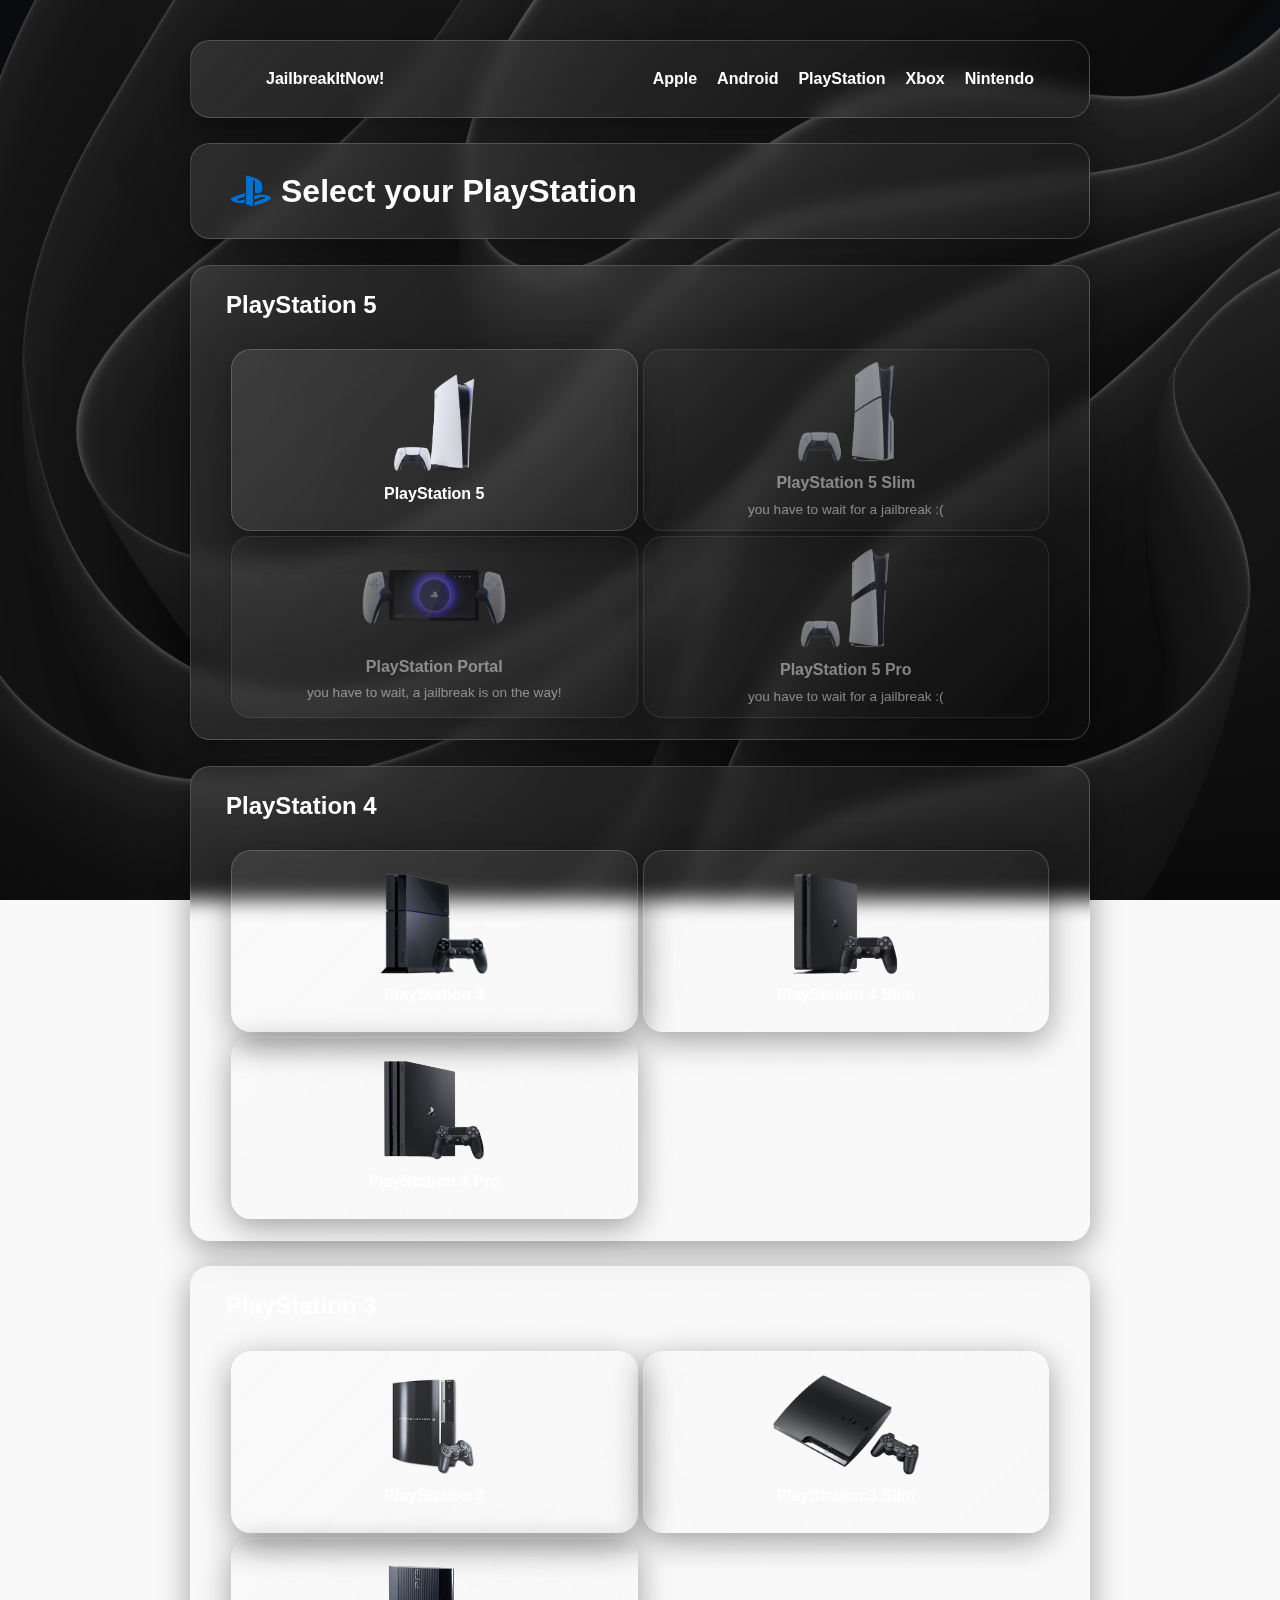
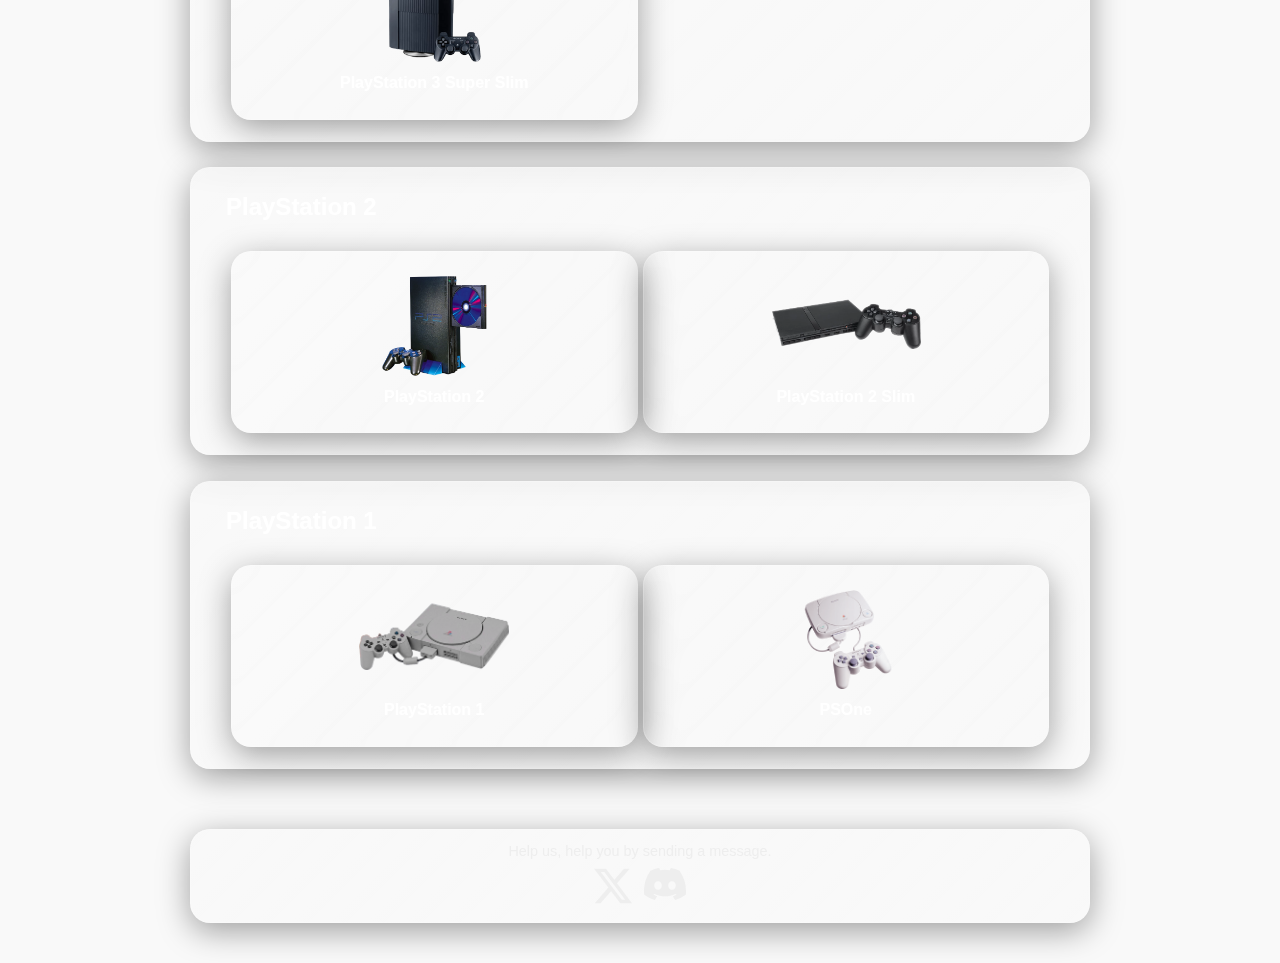
<file: index.html>
<!DOCTYPE html>
<html lang="en"><head>
<meta http-equiv="content-type" content="text/html; charset=UTF-8">
  <meta charset="UTF-8">
  <meta name="viewport" content="width=device-width, initial-scale=1.0">
  <title>jailbreak.now ┃ Select your PlayStation</title>
  <link rel="stylesheet" href="styles.css">
</head>
<body>

  <div class="container glass">

  <nav id="mainNav">
    <div class="nav-left">
      <a href="javascript:location.reload();" class="jailbreak-button">JailbreakItNow!</a>
    </div>

    <button class="dropdown-toggle" onclick="toggleDropdown()">☰</button>

    <div class="nav-center">
      <a href="#apple">Apple</a>
      <a href="#android">Android</a>
      <a href="#playstation">PlayStation</a>
      <a href="#xbox">Xbox</a>
      <a href="#nintendo">Nintendo</a>
    </div>
  </nav>

  <!-- DROPDOWN OUTSIDE NAV, touches the nav's bottom border -->
  <div class="dropdown-menu" id="dropdownMenu">
    <div class="dropdown-menu-header">Select device brand:</div>
    <a href="#apple">Apple</a>
    <a href="#android">Android</a>
    <a href="#playstation">PlayStation</a>
    <a href="#xbox">Xbox</a>
    <a href="#nintendo">Nintendo</a>
  </div>
</div>

<br>

<div class="container glass">
<h1>

  <svg aria-hidden="true" focusable="false" class="shared-nav-ps-logo" height="50px" version="1.1" xmlns="http://www.w3.org/2000/svg" xmlns:xlink="http://www.w3.org/1999/xlink" viewBox="0 0 50 50">
    <g>
      <g>
        <path d="M5.8,32.1C4.3,33.1,4.8,35,8,35.9c3.3,1.1,6.9,1.4,10.4,0.8c0.2,0,0.4-0.1,0.5-0.1v-3.4l-3.4,1.1
       c-1.3,0.4-2.6,0.5-3.9,0.2c-1-0.3-0.8-0.9,0.4-1.4l6.9-2.4V27l-9.6,3.3C8.1,30.7,6.9,31.3,5.8,32.1z M29,17.1v9.7
       c4.1,2,7.3,0,7.3-5.2c0-5.3-1.9-7.7-7.4-9.6C26,11,23,10.1,20,9.5v28.9l7,2.1V16.2c0-1.1,0-1.9,0.8-1.6C28.9,14.9,29,16,29,17.1z
        M42,29.8c-2.9-1-6-1.4-9-1.1c-1.6,0.1-3.1,0.5-4.5,1l-0.3,0.1v3.9l6.5-2.4c1.3-0.4,2.6-0.5,3.9-0.2c1,0.3,0.8,0.9-0.4,1.4
       l-10,3.7V40L42,34.9c1-0.4,1.9-0.9,2.7-1.7C45.4,32.2,45.1,30.8,42,29.8z" fill="#0070d1"></path>
      </g>
    </g>
  </svg>
  Select your PlayStation
</h1>
</div>

<br>


<div class="container glass">
      <h2>PlayStation 5</h2>

<table class="ps-table">
  <tr>
    <td class="ps-item">
      <a href="ps5.html" class="ps-link">
        <div class="ps-image-slot">
          <img src="playstation/ps5/ps5.png" alt="base model playStation 5">
        </div>
        <div class="ps-name">PlayStation 5</div>
      </a>
    </td>

    <td class="unavailable ps-item">
      <a href="ps5.html" class="ps-link">
        <div class="ps-image-slot">
          <img src="playstation/ps5/ps5slim.png" alt="playStation 5 slim">
        </div>
        <div class="ps-name">PlayStation 5 Slim</div>
        <div class="ps-info">you have to wait for a jailbreak :(</div>
      </a>
    </td>
  </tr>

  <tr>
    <td class="unavailable ps-item">
      <a href="ps5.html" class="ps-link">
        <div class="ps-image-slot">
          <img src="playstation/psportal/playstationportal.png" alt="playStation 5 portal">
        </div>
        <div class="ps-name">PlayStation Portal</div>
        <div class="ps-info">you have to wait, a jailbreak is on the way!</div>
      </a>
    </td>

    <td class="unavailable ps-item">
      <a href="ps5.html" class="ps-link">
        <div class="ps-image-slot">
          <img src="playstation/ps5/ps5pro.png" alt="playStation 5 pro">
        </div>
        <div class="ps-name">PlayStation 5 Pro</div>
        <div class="ps-info">you have to wait for a jailbreak :(</div>
      </a>
    </td>
  </tr>
</table>
</div>

<br>

<div class="container glass">
  <h2>PlayStation 4</h2>

<table class="ps-table">
  <tr>
    <td class="ps-item">
      <a href="ps4.html" class="ps-link">
        <div class="ps-image-slot">
          <img src="playstation/ps4/ps4.png" alt="base model playStation 4">
        </div>
        <div class="ps-name">PlayStation 4</div>
      </a>
    </td>
    <td class="ps-item">
      <a href="ps4.html" class="ps-link">
        <div class="ps-image-slot">
          <img src="playstation/ps4/ps4slim.png" alt="playStation 4 slim">
        </div>
        <div class="ps-name">PlayStation 4 Slim</div>
      </a>
    </td>
  </tr>
  <tr>
    <td class="ps-item">
      <a href="ps4.html" class="ps-link">
        <div class="ps-image-slot">
          <img src="playstation/ps4/ps4pro.png" alt="playStation 4 pro">
        </div>
        <div class="ps-name">PlayStation 4 Pro</div>
      </a>
    </td>
  </tr>
</table>
</div>

<br>

<div class="container glass">
  <h2>PlayStation 3</h2>

<table class="ps-table">
  <tr>
    <td class="ps-item">
      <a href="ps3.html" class="ps-link">
        <div class="ps-image-slot">
          <img src="playstation/ps3/ps3fat.png" alt="playStation 3 fat">
        </div>
        <div class="ps-name">PlayStation 3</div>
      </a>
    </td>
    <td class="ps-item">
      <a href="ps3.html" class="ps-link">
        <div class="ps-image-slot">
          <img src="playstation/ps3/ps3slim.png" alt="playStation 3 slim">
        </div>
        <div class="ps-name">PlayStation 3 Slim</div>
      </a>
    </td>
  </tr>
  <tr>
    <td class="ps-item">
      <a href="ps4.html" class="ps-link">
        <div class="ps-image-slot">
          <img src="playstation/ps3/ps3superslim.png" alt="playStation 3 super slim">
        </div>
        <div class="ps-name">PlayStation 3 Super Slim</div>
      </a>
    </td>
  </tr>
</table>
</div>

<br>

<div class="container glass">
  <h2>PlayStation 2</h2>

<table class="ps-table">
  <tr>
    <td class="ps-item">
      <a href="ps2.html" class="ps-link">
        <div class="ps-image-slot">
          <img src="playstation/ps2/ps2.png" alt="playStation 2">
        </div>
        <div class="ps-name">PlayStation 2</div>
      </a>
    </td>
    <td class="ps-item">
      <a href="ps2.html" class="ps-link">
        <div class="ps-image-slot">
          <img src="playstation/ps2/ps2slim.png" alt="playStation 2 slim">
        </div>
        <div class="ps-name">PlayStation 2 Slim</div>
      </a>
    </td>
  </tr>
</table>
</div>

<br>

<div class="container glass">
<h2>PlayStation 1</h2>

<table class="ps-table">
  <tr>
    <td class="ps-item">
      <a href="ps1.html" class="ps-link">
        <div class="ps-image-slot">
          <img src="playstation/ps1/ps1(2).png" alt="ps1">
        </div>
        <div class="ps-name">PlayStation 1</div>
      </a>
    </td>
    <td class="ps-item">
      <a href="ps1.html" class="ps-link">
        <div class="ps-image-slot">
          <img src="playstation/ps1/psone.png" alt="PSOne">
        </div>
        <div class="ps-name">PSOne</div>
      </a>
    </td>
  </tr>
</table>
</div>

  <!-- Footer -->
  <div class="footer-message glass">
    Help us, help you by sending a message.<br>
    <a href="" target="_blank">
      <svg xmlns="http://www.w3.org/2000/svg" height="38" fill="currentColor" class="bi bi-twitter-x" viewBox="0 0 16 16">
        <path d="M12.6.75h2.454l-5.36 6.142L16 15.25h-4.937l-3.867-5.07-4.425 5.07H.316l5.733-6.57L0 .75h5.063l3.495 4.633L12.601.75Zm-.86 13.028h1.36L4.323 2.145H2.865z"/>
      </svg></a>
    &nbsp;
    <a href="" target="_blank">
      <svg xmlns="http://www.w3.org/2000/svg" height="42" fill="currentColor" class="bi bi-discord" viewBox="0 0 16 16">
        <path d="M13.545 2.907a13.2 13.2 0 0 0-3.257-1.011.05.05 0 0 0-.052.025c-.141.25-.297.577-.406.833a12.2 12.2 0 0 0-3.658 0 8 8 0 0 0-.412-.833.05.05 0 0 0-.052-.025c-1.125.194-2.22.534-3.257 1.011a.04.04 0 0 0-.021.018C.356 6.024-.213 9.047.066 12.032q.003.022.021.037a13.3 13.3 0 0 0 3.995 2.02.05.05 0 0 0 .056-.019q.463-.63.818-1.329a.05.05 0 0 0-.01-.059l-.018-.011a9 9 0 0 1-1.248-.595.05.05 0 0 1-.02-.066l.015-.019q.127-.095.248-.195a.05.05 0 0 1 .051-.007c2.619 1.196 5.454 1.196 8.041 0a.05.05 0 0 1 .053.007q.121.1.248.195a.05.05 0 0 1-.004.085 8 8 0 0 1-1.249.594.05.05 0 0 0-.03.03.05.05 0 0 0 .003.041c.24.465.515.909.817 1.329a.05.05 0 0 0 .056.019 13.2 13.2 0 0 0 4.001-2.02.05.05 0 0 0 .021-.037c.334-3.451-.559-6.449-2.366-9.106a.03.03 0 0 0-.02-.019m-8.198 7.307c-.789 0-1.438-.724-1.438-1.612s.637-1.613 1.438-1.613c.807 0 1.45.73 1.438 1.613 0 .888-.637 1.612-1.438 1.612m5.316 0c-.788 0-1.438-.724-1.438-1.612s.637-1.613 1.438-1.613c.807 0 1.451.73 1.438 1.613 0 .888-.631 1.612-1.438 1.612"></path>
      </svg>
    </a>
  </div>

  <script src="scripts.js"></script>


</body>
</html>
</file>
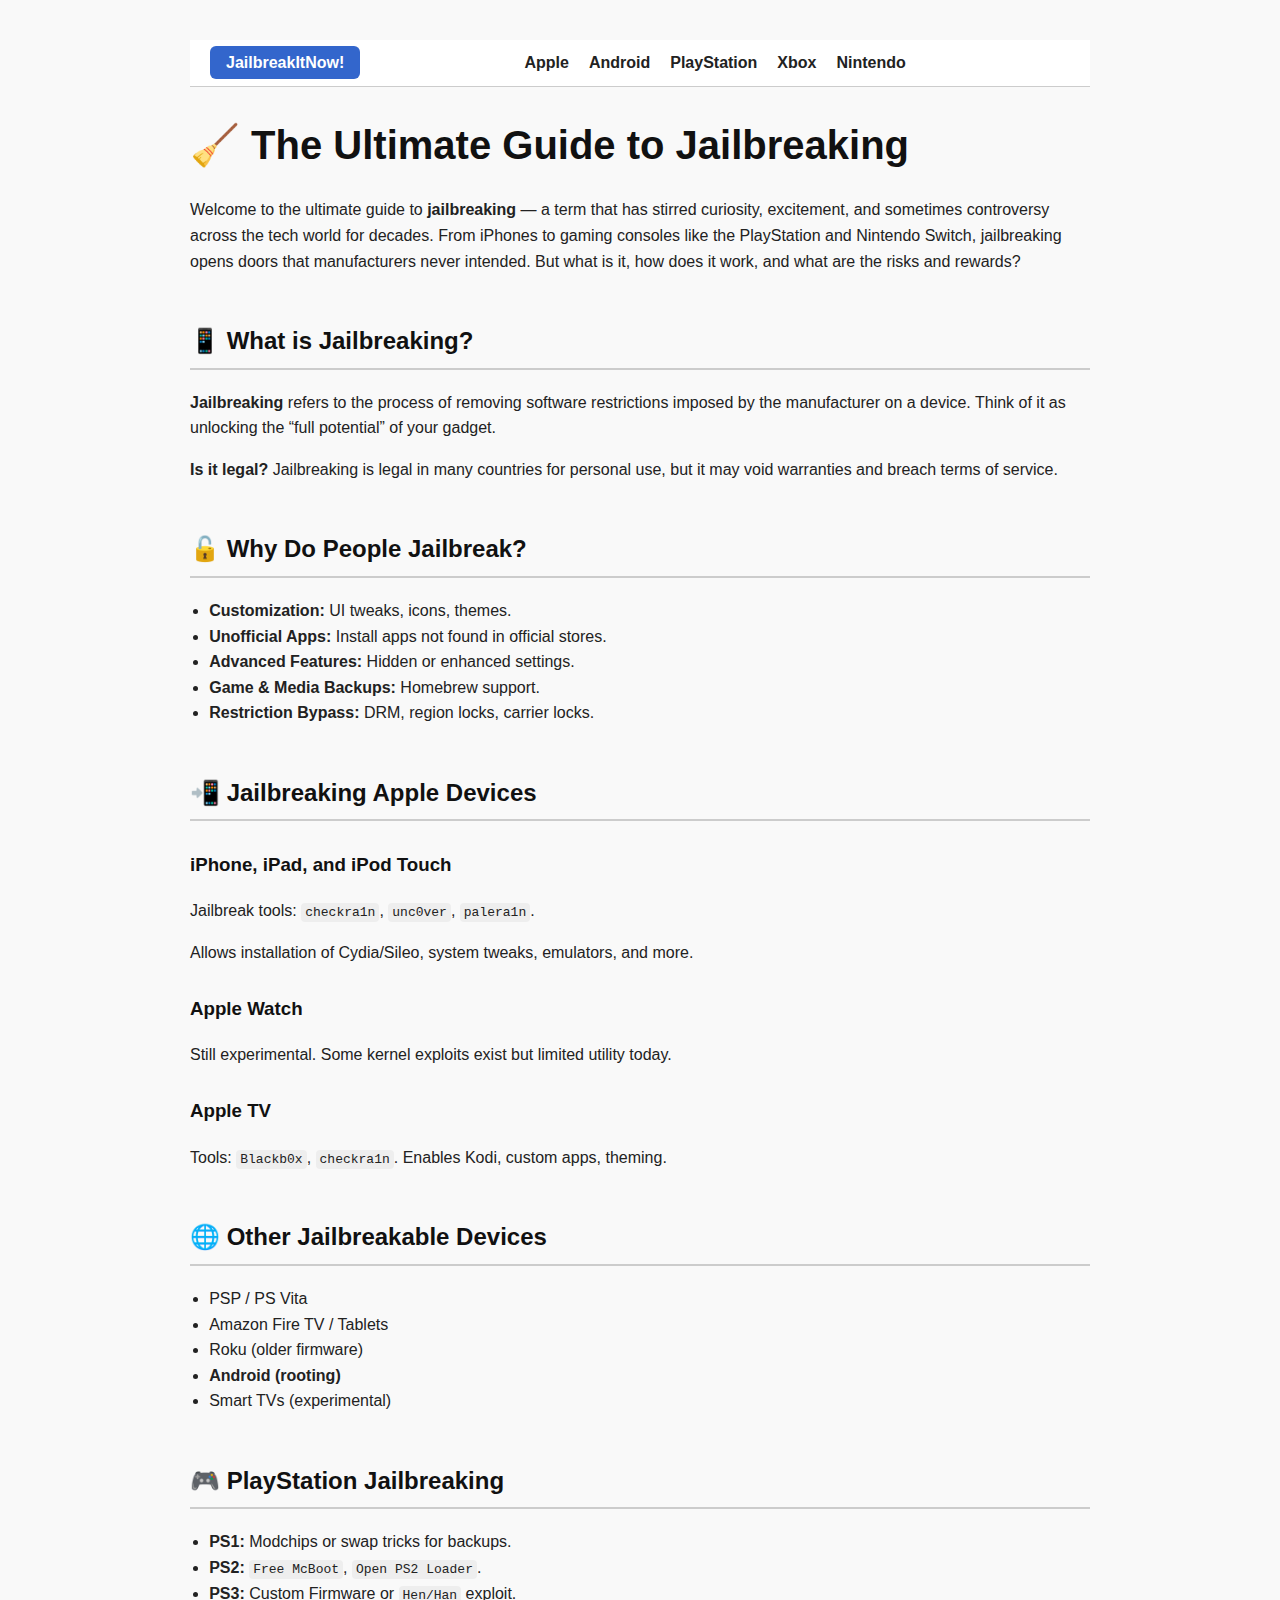
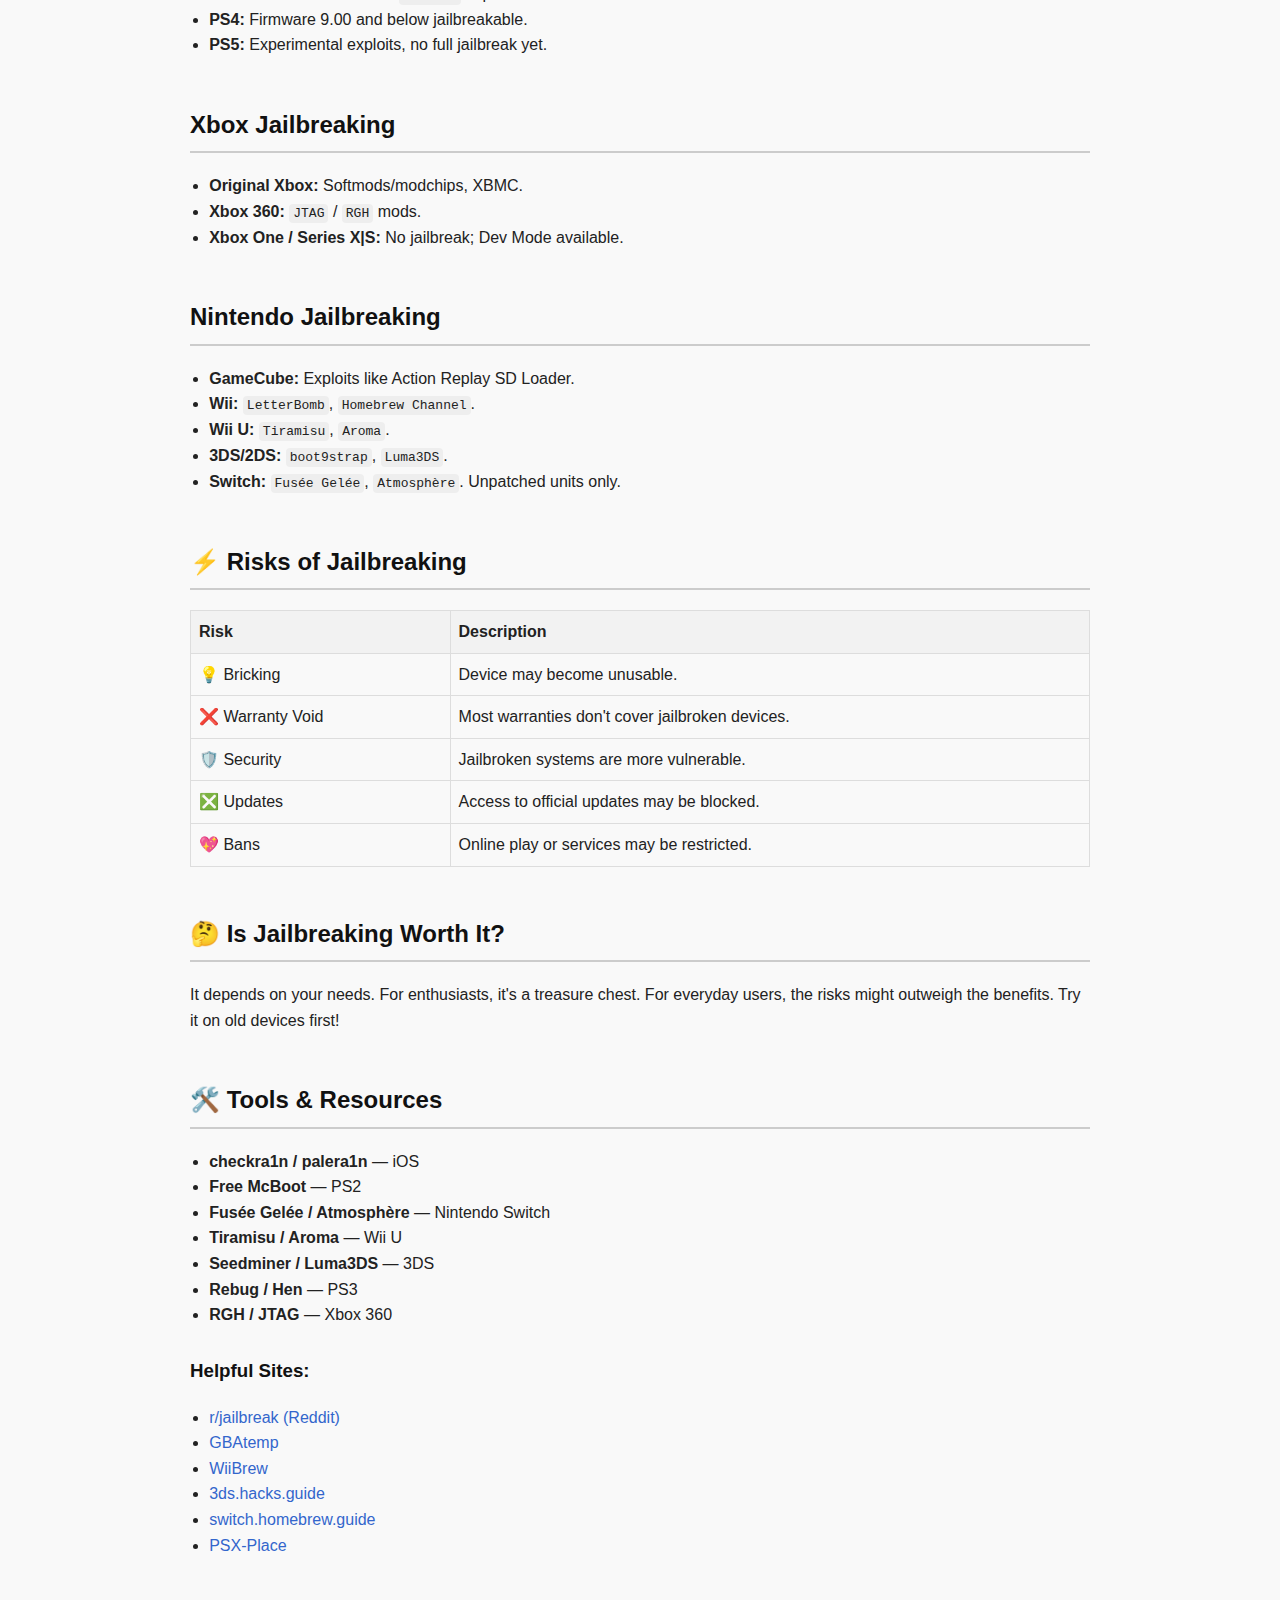
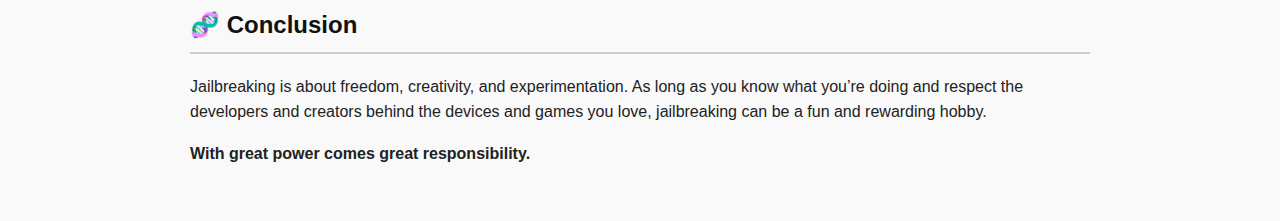
<file: index5.html>
<!DOCTYPE html>
<html lang="en">
<head>
  <meta charset="UTF-8">
  <meta name="viewport" content="width=device-width, initial-scale=1.0">
  <title>The Ultimate Guide to Jailbreaking</title>
  <style>
    body {
      font-family: Arial, sans-serif;
      line-height: 1.6;
      padding: 40px;
      max-width: 900px;
      margin: auto;
      background-color: #f9f9f9;
      color: #222;
    }
    nav {
      position: sticky;
      top: 0;
      background-color: #fff;
      padding: 10px 20px;
      display: flex;
      align-items: center;
      justify-content: space-between;
      border-bottom: 1px solid #ccc;
      z-index: 1000;
      flex-wrap: wrap;
    }
    .nav-left a.jailbreak-button {
      background-color: #3366cc;
      color: #fff;
      padding: 8px 16px;
      border-radius: 6px;
      text-decoration: none;
      font-weight: bold;
    }
    .nav-center {
      flex: 1;
      display: flex;
      justify-content: center;
      gap: 20px;
      flex-wrap: wrap;
    }
    .nav-center a {
      text-decoration: none;
      font-weight: bold;
      color: #222;
    }
    @media (max-width: 600px) {
      nav {
        flex-direction: column;
        align-items: stretch;
      }
      .nav-left, .nav-center {
        width: 100%;
        text-align: center;
        margin: 5px 0;
      }
      .nav-left {
        order: -1;
      }
    }
    h1, h2, h3 {
      color: #111;
    }
    h1 {
      font-size: 2.5em;
      margin-bottom: 0.5em;
    }
    h2 {
      margin-top: 2em;
      border-bottom: 2px solid #ccc;
      padding-bottom: 0.3em;
    }
    h3 {
      margin-top: 1.5em;
    }
    ul {
      padding-left: 1.2em;
    }
    table {
      width: 100%;
      border-collapse: collapse;
      margin: 1em 0;
    }
    th, td {
      border: 1px solid #ddd;
      padding: 8px;
    }
    th {
      background-color: #f2f2f2;
      text-align: left;
    }
    a {
      color: #3366cc;
      text-decoration: none;
    }
    a:hover {
      text-decoration: underline;
    }
    code {
      background-color: #eee;
      padding: 2px 4px;
      border-radius: 4px;
    }
  </style>
</head>
<body>
  <nav>
    <div class="nav-left">
      <a href="#" class="jailbreak-button">JailbreakItNow!</a>
    </div>
    <div class="nav-center">
      <a href="#apple">Apple</a>
      <a href="#android">Android</a>
      <a href="#playstation">PlayStation</a>
      <a href="#xbox">Xbox</a>
      <a href="#nintendo">Nintendo</a>
    </div>
  </nav>

  <h1>🧹 The Ultimate Guide to Jailbreaking</h1>
  <p>Welcome to the ultimate guide to <strong>jailbreaking</strong> — a term that has stirred curiosity, excitement, and sometimes controversy across the tech world for decades. From iPhones to gaming consoles like the PlayStation and Nintendo Switch, jailbreaking opens doors that manufacturers never intended. But what is it, how does it work, and what are the risks and rewards?</p>

  <h2 id="apple">📱 What is Jailbreaking?</h2>
  <p><strong>Jailbreaking</strong> refers to the process of removing software restrictions imposed by the manufacturer on a device. Think of it as unlocking the “full potential” of your gadget.</p>
  <p><strong>Is it legal?</strong> Jailbreaking is legal in many countries for personal use, but it may void warranties and breach terms of service.</p>

  <h2>🔓 Why Do People Jailbreak?</h2>
  <ul>
    <li><strong>Customization:</strong> UI tweaks, icons, themes.</li>
    <li><strong>Unofficial Apps:</strong> Install apps not found in official stores.</li>
    <li><strong>Advanced Features:</strong> Hidden or enhanced settings.</li>
    <li><strong>Game & Media Backups:</strong> Homebrew support.</li>
    <li><strong>Restriction Bypass:</strong> DRM, region locks, carrier locks.</li>
  </ul>

  <h2>📲 Jailbreaking Apple Devices</h2>
  <h3>iPhone, iPad, and iPod Touch</h3>
  <p>Jailbreak tools: <code>checkra1n</code>, <code>unc0ver</code>, <code>palera1n</code>.</p>
  <p>Allows installation of Cydia/Sileo, system tweaks, emulators, and more.</p>

  <h3>Apple Watch</h3>
  <p>Still experimental. Some kernel exploits exist but limited utility today.</p>

  <h3>Apple TV</h3>
  <p>Tools: <code>Blackb0x</code>, <code>checkra1n</code>. Enables Kodi, custom apps, theming.</p>

  <h2 id="android">🌐 Other Jailbreakable Devices</h2>
  <ul>
    <li>PSP / PS Vita</li>
    <li>Amazon Fire TV / Tablets</li>
    <li>Roku (older firmware)</li>
    <li><strong>Android (rooting)</strong></li>
    <li>Smart TVs (experimental)</li>
  </ul>

  <h2 id="playstation">🎮 PlayStation Jailbreaking</h2>
  <ul>
    <li><strong>PS1:</strong> Modchips or swap tricks for backups.</li>
    <li><strong>PS2:</strong> <code>Free McBoot</code>, <code>Open PS2 Loader</code>.</li>
    <li><strong>PS3:</strong> Custom Firmware or <code>Hen/Han</code> exploit.</li>
    <li><strong>PS4:</strong> Firmware 9.00 and below jailbreakable.</li>
    <li><strong>PS5:</strong> Experimental exploits, no full jailbreak yet.</li>
  </ul>

  <h2 id="xbox">Xbox Jailbreaking</h2>
  <ul>
    <li><strong>Original Xbox:</strong> Softmods/modchips, XBMC.</li>
    <li><strong>Xbox 360:</strong> <code>JTAG</code> / <code>RGH</code> mods.</li>
    <li><strong>Xbox One / Series X|S:</strong> No jailbreak; Dev Mode available.</li>
  </ul>

  <h2 id="nintendo">Nintendo Jailbreaking</h2>
  <ul>
    <li><strong>GameCube:</strong> Exploits like Action Replay SD Loader.</li>
    <li><strong>Wii:</strong> <code>LetterBomb</code>, <code>Homebrew Channel</code>.</li>
    <li><strong>Wii U:</strong> <code>Tiramisu</code>, <code>Aroma</code>.</li>
    <li><strong>3DS/2DS:</strong> <code>boot9strap</code>, <code>Luma3DS</code>.</li>
    <li><strong>Switch:</strong> <code>Fusée Gelée</code>, <code>Atmosphère</code>. Unpatched units only.</li>
  </ul>

  <h2>⚡ Risks of Jailbreaking</h2>
  <table>
    <tr><th>Risk</th><th>Description</th></tr>
    <tr><td>💡 Bricking</td><td>Device may become unusable.</td></tr>
    <tr><td>❌ Warranty Void</td><td>Most warranties don't cover jailbroken devices.</td></tr>
    <tr><td>🛡️ Security</td><td>Jailbroken systems are more vulnerable.</td></tr>
    <tr><td>❎ Updates</td><td>Access to official updates may be blocked.</td></tr>
    <tr><td>💖 Bans</td><td>Online play or services may be restricted.</td></tr>
  </table>

  <h2>🤔 Is Jailbreaking Worth It?</h2>
  <p>It depends on your needs. For enthusiasts, it's a treasure chest. For everyday users, the risks might outweigh the benefits. Try it on old devices first!</p>

  <h2>🛠️ Tools & Resources</h2>
  <ul>
    <li><strong>checkra1n / palera1n</strong> — iOS</li>
    <li><strong>Free McBoot</strong> — PS2</li>
    <li><strong>Fusée Gelée / Atmosphère</strong> — Nintendo Switch</li>
    <li><strong>Tiramisu / Aroma</strong> — Wii U</li>
    <li><strong>Seedminer / Luma3DS</strong> — 3DS</li>
    <li><strong>Rebug / Hen</strong> — PS3</li>
    <li><strong>RGH / JTAG</strong> — Xbox 360</li>
  </ul>

  <h3>Helpful Sites:</h3>
  <ul>
    <li><a href="https://reddit.com/r/jailbreak" target="_blank">r/jailbreak (Reddit)</a></li>
    <li><a href="https://gbatemp.net" target="_blank">GBAtemp</a></li>
    <li><a href="http://wiibrew.org/" target="_blank">WiiBrew</a></li>
    <li><a href="https://3ds.hacks.guide/" target="_blank">3ds.hacks.guide</a></li>
    <li><a href="https://switch.homebrew.guide/" target="_blank">switch.homebrew.guide</a></li>
    <li><a href="https://www.psx-place.com/" target="_blank">PSX-Place</a></li>
  </ul>

  <h2>🧬 Conclusion</h2>
  <p>Jailbreaking is about freedom, creativity, and experimentation. As long as you know what you’re doing and respect the developers and creators behind the devices and games you love, jailbreaking can be a fun and rewarding hobby.</p>
  <p><strong>With great power comes great responsibility.</strong></p>
</body>
</html>
</file>
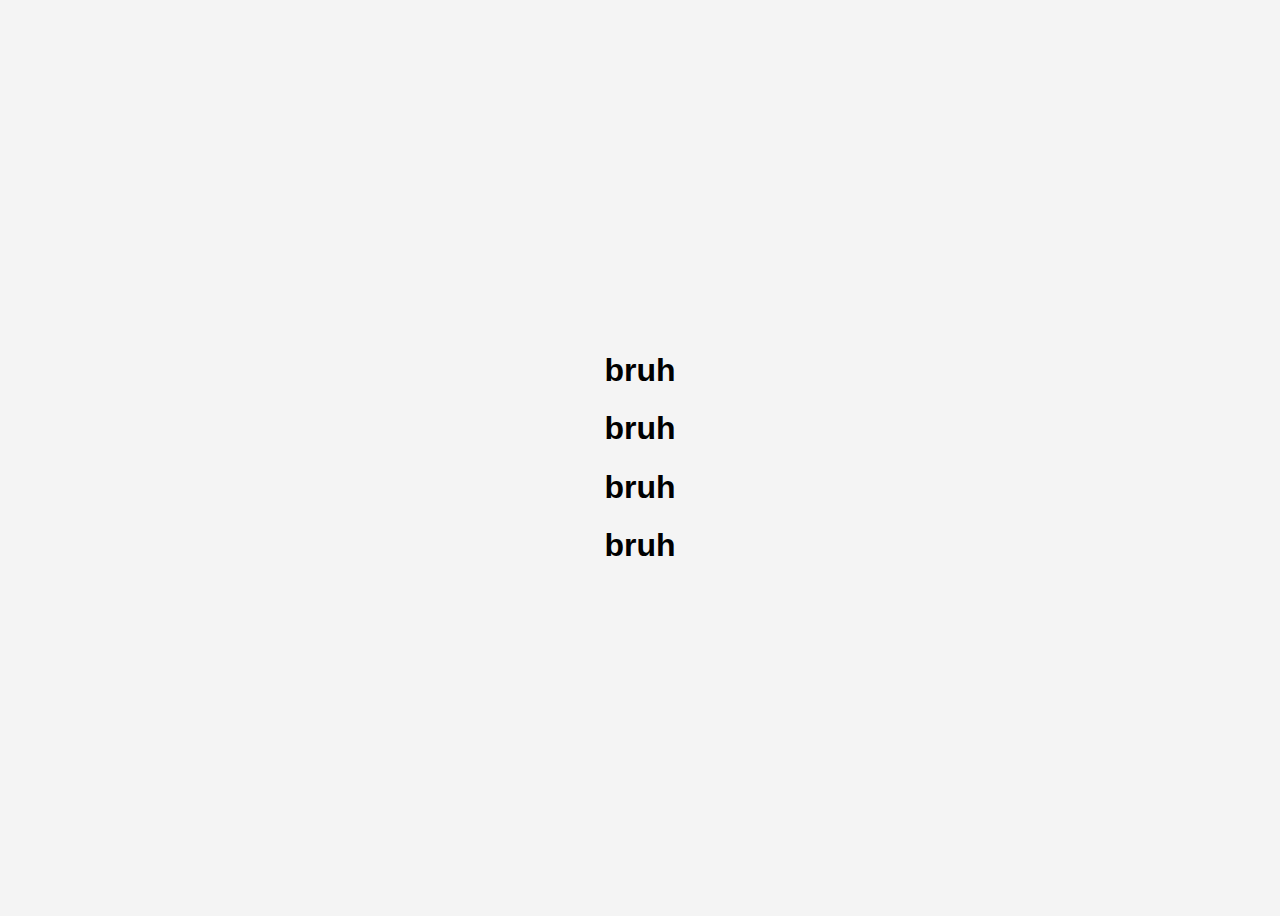
<file: something.html>
<!DOCTYPE html>
<html lang="en">
<head>
  <meta charset="UTF-8">
  <meta name="viewport" content="width=device-width, initial-scale=1.0">
  <title>PlayStation Grid 2x2</title>
  <style>
    body {
      font-family: Arial, sans-serif;
      background: #f4f4f4;
      display: flex;
      justify-content: center;
      align-items: center;
      min-height: 100vh;
    }

    .ps-item {
      transition: transform 0.3s;
    }

    .ps-table:hover .ps-item {
      transform: scale(0.97);
    }

    .ps-table .ps-item:hover {
      transform: scale(1.02);
      z-index: 2;
    }
  </style>
</head>
<body>
  <div class="grid">

    <div class="card">
        <h1>bruh</h1>
    </div>

    <div class="card">
        <h1>bruh</h1>
    </div>

    <div class="card">
        <h1>bruh</h1>
    </div>

    <div class="card">
        <h1>bruh</h1>
    </div>

  </div>
</body>
</html>
</file>
<file: styles.css>
body {
  font-family: Arial, sans-serif;
  line-height: 1.6;
  padding: 40px;
  max-width: 900px;
  margin: auto;
  background: #f9f9f9;
  color: #222;
}

/* NAVBAR */
nav {
  position: sticky;
  top: 0;
  background: transparent;
  padding: 10px 20px;
  display: flex;
  align-items: center;
  justify-content: space-between;
  z-index: 1000;
  padding-top: 15px;
  padding-bottom: 15px;
}

/*
.nav-left a.jailbreak-button {
  background: #3366cc;
  color: #fff;
  padding: 8px 16px;
  border-radius: 6px;
  text-decoration: none;
  font-weight: bold;
}
*/
.nav-center {
  display: flex;
  gap: 20px;
}
.nav-center a {
  text-decoration: none;
  font-weight: bold;
  color: #fff;
}

/* HAMBURGER */
.dropdown-toggle {
  display: none;
  background: none;
  border: none;
  font-size: 30px;
  cursor: pointer;
  color: rgba(123, 0, 255, 0.871);
}

/* DROPDOWN (default hidden) */
.dropdown-menu {
  display: none;
  flex-direction: column;
  background: #fff;
  border-left: 1px solid #ccc;
  border-right: 1px solid #ccc;
  border-bottom: 1px solid #ccc;
  z-index: 999;
}
.dropdown-menu-header {
  padding: 10px 20px;
  font-weight: bold;
  color: #666;
  user-select: none;
}
.dropdown-menu a {
  padding: 10px 20px;
  text-decoration: none;
  color: #222;
  font-weight: bold;
}
.dropdown-menu a:hover {
  background: #f2f2f2;
}

/* MOBILE ONLY */
@media (max-width: 600px) {
  .nav-center { display: none; }
  .dropdown-toggle { display: block; }

  .dropdown-menu.show {
    display: flex;
    position: sticky;
  }
}

/* CONTENT STYLES */
h1, h2, h3 { color: #fff; }
h3 { margin-top: 1.5em; }
/* Align SVG and text in h2 horizontally */
h1 {
  display: flex;
  align-items: center;
  gap: 5px;
}

.shared-nav-ps-logo {
  flex-shrink: 0;
}

ul { padding-left: 1.2em; }
table { width: 100%; border-collapse: collapse; margin: 1em 0; }
th, td { border: 1px solid #ddd; padding: 8px; }
th { background: #f2f2f2; }
a { color: #3366cc; text-decoration: none; }
a:hover { text-decoration: none; }
code { background: #eee; padding: 2px 4px; border-radius: 4px; }
.footer-message {
  margin-top: 60px;
  font-size: 0.9em;
  color: #eee;
  text-align: center;
  padding-top: 10px;
  padding-bottom: 10px;
}

.nbsp {
  background-color: transparent;
  border: none;
  color: transparent;
}

.nbsp:hover {
  background-color: transparent;
  border: none;
  color: transparent;
}

/* ICONS */

.bi-discord {
  transition: 0.2s;
  color: #eee;
}

.bi-discord:hover {
  color: #5865F2;
  transition: 0.2s;
}

.bi-twitter-x {
  transition: 0.2s;
  color: #eee;
}

.bi-twitter-x:hover {
  color: #B7C3CE; /* #1DA1F2 */
  transition: 0.2s;
}

.ps-table {
  width: 100%;
  border-collapse: separate;
  border-spacing: 5px;
  margin-top: 15px;
  table-layout: fixed;
}

.ps-item {
  text-align: center;
  padding: 0; /* remove padding here so link takes full space */
  width: 50%;
}


.ps-link {
  display: flex;
  flex-direction: column;
  justify-content: center;
  align-items: center;
  height: 180px; /* Fixed height for all boxes */
  padding: 15px;
  /* border: 2px solid #ccc; */
  background: transparent;
  color: inherit;
  text-decoration: none;
  box-sizing: border-box;
}

.ps-image-slot {
  width: 150px;
  height: 100px;
  background-color: transparent; /* #eee */
  margin: 0 auto 8px;
}

.ps-name {
  font-weight: bold;
}

.ps-info {
  font-size: 0.85em;
  color: #666;
  text-align: center;
  margin-top: 5px;
  line-height: 1.3;
  white-space: normal; /* allow wrapping if needed */
}

@media (max-width: 600px) {
  /* make the table rows/cells stack so margins work */
  .ps-table {
    border-collapse: separate;
    border-spacing: 0; /* spacing handled by margins now */
    width: 100%;
  }

  .ps-table tr {
    display: block;
    margin: 0;
    padding: 0;
  }

  .ps-item {
    display: block;        /* make each "cell" a block */
    width: 100%;
    padding: 0;            /* link handles the visual padding */
    margin: 0 0 15px 0;    /* <- 15px gap below each selectable box */
  }
  

    .glass{
        background: linear-gradient(135deg, rgba(255, 255, 255, 0.1), rgba(255, 255, 255, 0));
        backdrop-filter: blur(10px);
        -webkit-backdrop-filter: blur(10px);
        border-radius: 20px;
        border:1px solid rgba(255, 255, 255, 0.18);
        box-shadow: 0 8px 32px 0 rgba(0, 0, 0, 0.37);
        padding-left: 35px;
        padding-right: 35px;
    }
}

/* --- unavailable slots --- */

.unavailable {
  opacity: 0.5; /* visually indicate unavailable items */
}
.unavailable .ps-link {
  pointer-events: none; /* disable interaction */
  cursor: not-allowed; /* change cursor to indicate unavailability */
}
.unavailable .ps-image-slot {
  background-color: transparent; /* lighter color for unavailable items */
}
.unavailable .ps-info {
  color: #eee; /* dimmed text for unavailable items */
}
.unavailable .ps-name {
  color: #eee; /* dimmed name for unavailable items */
}

.unavailable:hover {
  cursor: not-allowed;
  background-color: transparent;
}

.ps-item {
        background: linear-gradient(135deg, rgba(255, 255, 255, 0.1), rgba(255, 255, 255, 0));
        backdrop-filter: blur(10px);
        -webkit-backdrop-filter: blur(10px);
        border-radius: 20px;
        border:1px solid rgba(255, 255, 255, 0.18);
        box-shadow: 0 8px 32px 0 rgba(0, 0, 0, 0.37);
}

.ps-image-slot img {
  max-width: 100%;
  max-height: 100%;
  object-fit: contain; /* maintain aspect ratio */
  display: block;
  margin: 0 auto; /* center the image */
}


    body {
        background-image: url("wallpaper.jpg");
        background-repeat: no-repeat;
        background-attachment: fixed;
        background-size: cover;
    }

    .container {
        justify-content: center;
        align-items: center;
        color: #fff;
    }

    .glass{
        background: linear-gradient(135deg, rgba(255, 255, 255, 0.1), rgba(255, 255, 255, 0));
        backdrop-filter: blur(10px);
        -webkit-backdrop-filter: blur(10px);
        border-radius: 20px;
        border:1px solid rgba(255, 255, 255, 0.18);
        box-shadow: 0 8px 32px 0 rgba(0, 0, 0, 0.37);
    padding-left: 35px;
    padding-right: 35px;
    }

    .ps-item:hover {
        background: linear-gradient(135deg, rgba(123, 0, 255, 0.218), rgb(123, 0, 255, 0.218));
    }

/* Make custom colors animatable */
@property --g1 {
  syntax: '<color>';
  inherits: false;
  initial-value: transparent;
}
@property --g2 {
  syntax: '<color>';
  inherits: false;
  initial-value: transparent;
}

.jailbreak-button {
  --g1: transparent; /* default transparent start */
  --g2: transparent; /* default transparent end */

  color: #fff;
  padding: 10px 20px;
  text-decoration: none;
  font-weight: bold;
  border-radius: 20px;
  background: linear-gradient(135deg, var(--g1), var(--g2));
  transition: --g1 0.3s ease-in-out, --g2 0.3s ease-in-out;
  display: inline-block;
}

.jailbreak-button:hover {
  --g1: rgba(123, 0, 255, 0.218);
  --g2: rgba(123, 0, 255, 0.218);
}

.ps-item {
  --g1: transparent; /* default transparent start */
  --g2: transparent; /* default transparent end */
  background: linear-gradient(135deg, var(--g1), var(--g2));
  transition: --g1 0.3s ease-in-out, --g2 0.3s ease-in-out;
}

.ps-item:hover {
  --g1: rgba(123, 0, 255, 0.218);
  --g2: rgba(123, 0, 255, 0.218);
}




      

    .ps-item {
      transition: transform 0.3s;
    }

    .ps-table {
      transition: transform 0.3s;
    }





    /* When a non-unavailable item is hovered, scale down all other items including unavailable */
    .ps-table:has(.ps-item:not(.unavailable):hover) .ps-item:not(:hover) {
      transform: scale(0.97);
      transition: transform 0.3s;
    }

    /* Scale up non-unavailable items on hover */
    .ps-table .ps-item:not(.unavailable):hover {
      transform: scale(1.01);
      box-shadow: 0 6px 15px rgba(0,0,0,0.25);
      z-index: 1;
      transition: transform 0.3s;
    }

    /* Unavailable items never scale on their own hover */
    .ps-table .ps-item.unavailable:hover {
      transform: none !important;
      z-index: auto !important;
      transition: transform 0.3s;
      background: linear-gradient(135deg, rgba(255, 255, 255, 0.1), rgba(255, 255, 255, 0));
    }
</file>
